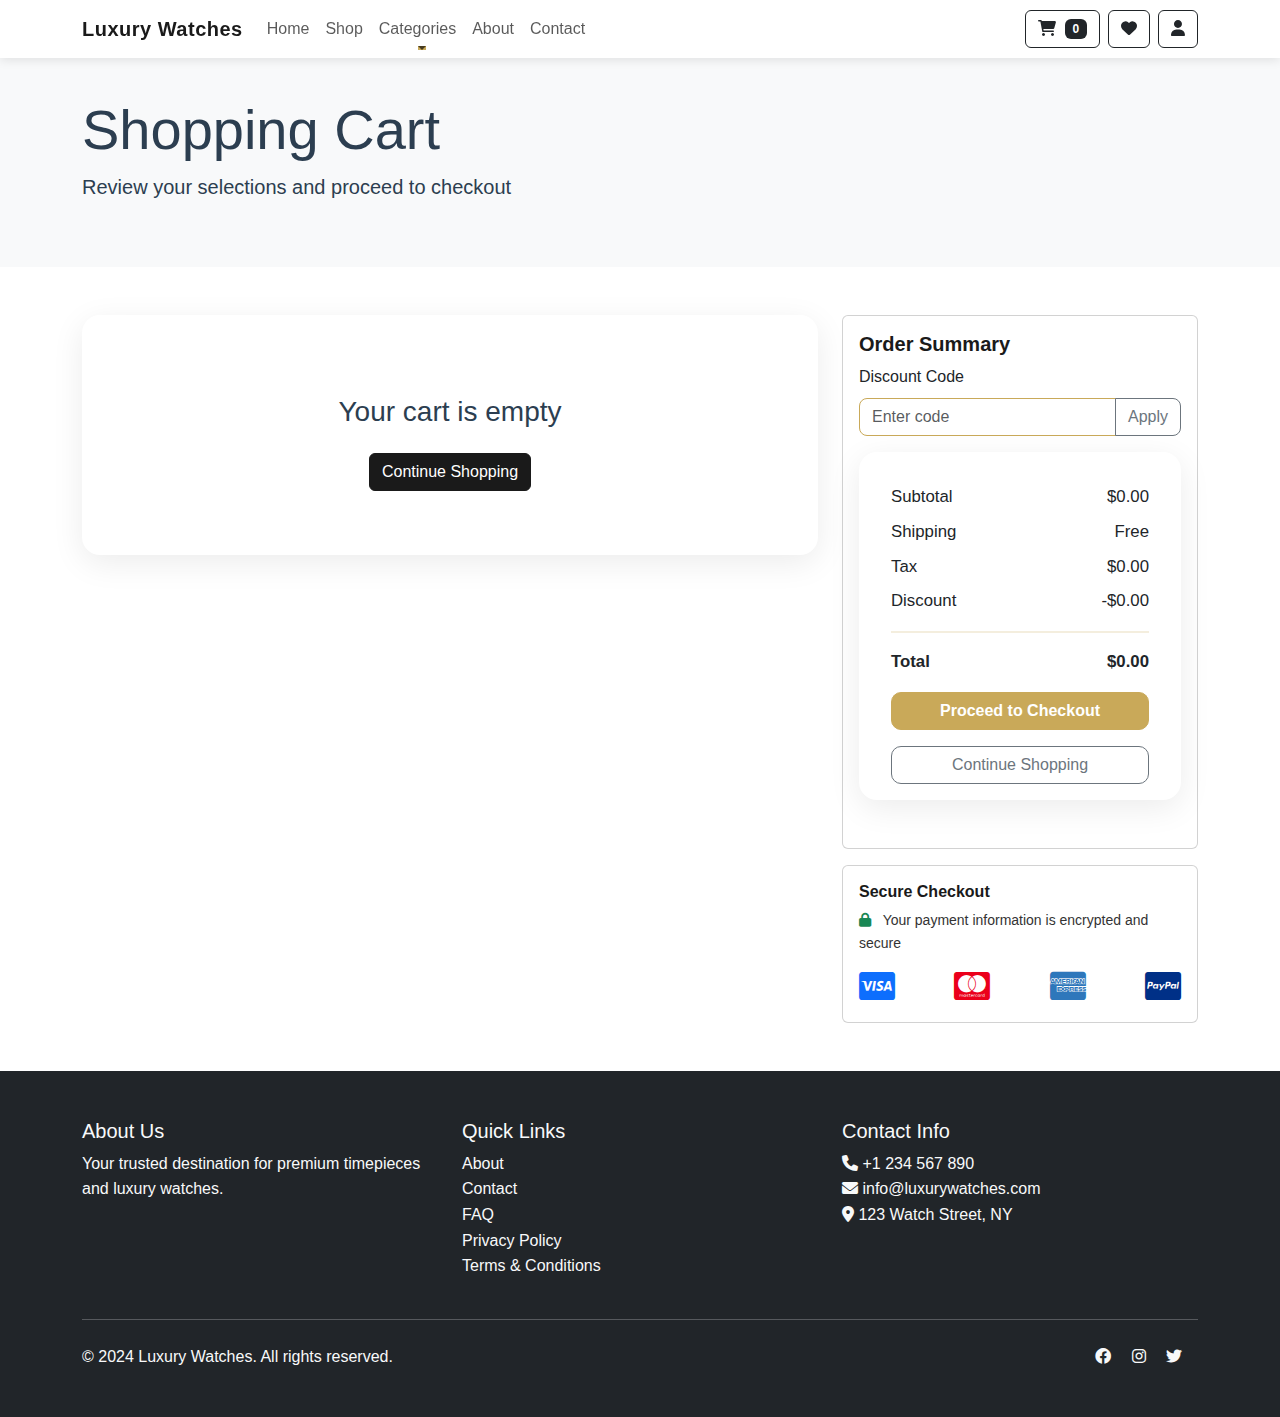
<file: cart.html>
<!DOCTYPE html>
<html lang="en">
<head>
    <meta charset="UTF-8">
    <meta name="viewport" content="width=device-width, initial-scale=1.0">
    <meta name="description" content="Your shopping cart - Review and manage your luxury watch selections">
    <title>Shopping Cart | Luxury Watches</title>
    
    <!-- Bootstrap 5 CSS -->
    <link href="https://cdn.jsdelivr.net/npm/bootstrap@5.3.0/dist/css/bootstrap.min.css" rel="stylesheet">
    <!-- Custom CSS -->
    <link href="css/style.css" rel="stylesheet">
    <!-- Font Awesome -->
    <link rel="stylesheet" href="https://cdnjs.cloudflare.com/ajax/libs/font-awesome/6.0.0/css/all.min.css">
</head>
<body>
    <!-- Navigation -->
    <nav class="navbar navbar-expand-lg navbar-light bg-light fixed-top">
        <div class="container">
            <a class="navbar-brand" href="index.html">
                <span class="brand-text">Luxury Watches</span>
            </a>
            <button class="navbar-toggler" type="button" data-bs-toggle="collapse" data-bs-target="#navbarNav">
                <span class="navbar-toggler-icon"></span>
            </button>
            <div class="collapse navbar-collapse" id="navbarNav">
                <ul class="navbar-nav me-auto">
                    <li class="nav-item">
                        <a class="nav-link" href="index.html">Home</a>
                    </li>
                    <li class="nav-item">
                        <a class="nav-link" href="shop.html">Shop</a>
                    </li>
                    <li class="nav-item dropdown">
                        <a class="nav-link dropdown-toggle" href="#" id="navbarDropdown" role="button" data-bs-toggle="dropdown">
                            Categories
                        </a>
                        <ul class="dropdown-menu">
                            <li><a class="dropdown-item" href="shop.html?category=luxury">Luxury</a></li>
                            <li><a class="dropdown-item" href="shop.html?category=sports">Sports</a></li>
                            <li><a class="dropdown-item" href="shop.html?category=classic">Classic</a></li>
                        </ul>
                    </li>
                    <li class="nav-item">
                        <a class="nav-link" href="about.html">About</a>
                    </li>
                    <li class="nav-item">
                        <a class="nav-link" href="contact.html">Contact</a>
                    </li>
                </ul>
                <div class="d-flex">
                    <a href="cart.html" class="btn btn-outline-dark me-2">
                        <i class="fas fa-shopping-cart"></i>
                        <span class="badge bg-dark text-white ms-1">0</span>
                    </a>
                    <a href="wishlist.html" class="btn btn-outline-dark me-2" title="Wishlist">
                        <i class="fas fa-heart"></i>
                    </a>
                    <button class="btn btn-outline-dark">
                        <i class="fas fa-user"></i>
                    </button>
                </div>
            </div>
        </div>
    </nav>

    <!-- Cart Header -->
    <header class="bg-light py-5 mt-5">
        <div class="container">
            <h1 class="display-4">Shopping Cart</h1>
            <p class="lead">Review your selections and proceed to checkout</p>
        </div>
    </header>

    <!-- Cart Content -->
    <section class="py-5">
        <div class="container">
            <div class="row">
                <!-- Cart Items -->
                <div class="col-lg-8">
                    <div class="cart-items">
                        <!-- Example cart item image update -->
                        <img src="https://images.unsplash.com/photo-1548169874-53e85f753f1e?auto=format&fit=crop&w=800&q=80" alt="Rolex Submariner" class="cart-img">
                    </div>
                </div>

                <!-- Order Summary -->
                <div class="col-lg-4">
                    <div class="card">
                        <div class="card-body">
                            <h5 class="card-title">Order Summary</h5>
                            
                            <!-- Discount Code -->
                            <div class="mb-3">
                                <label for="discountCode" class="form-label">Discount Code</label>
                                <div class="input-group">
                                    <input type="text" class="form-control" id="discountCode" placeholder="Enter code">
                                    <button class="btn btn-outline-secondary" type="button" onclick="applyDiscount()">Apply</button>
                                </div>
                            </div>

                            <!-- Order Summary Details -->
                            <div class="order-summary">
                                <div class="d-flex justify-content-between mb-2">
                                    <span>Subtotal</span>
                                    <span id="subtotal">$0.00</span>
                                </div>
                                <div class="d-flex justify-content-between mb-2">
                                    <span>Shipping</span>
                                    <span>Free</span>
                                </div>
                                <div class="d-flex justify-content-between mb-2">
                                    <span>Tax</span>
                                    <span id="tax">$0.00</span>
                                </div>
                                <div class="d-flex justify-content-between mb-2">
                                    <span>Discount</span>
                                    <span id="discount">-$0.00</span>
                                </div>
                                <hr>
                                <div class="d-flex justify-content-between mb-3">
                                    <strong>Total</strong>
                                    <strong id="total">$0.00</strong>
                                </div>

                                <!-- Checkout Button -->
                                <button class="btn btn-primary w-100 mb-3" onclick="proceedToCheckout()">
                                    Proceed to Checkout
                                </button>

                                <!-- Continue Shopping -->
                                <a href="shop.html" class="btn btn-outline-secondary w-100">
                                    Continue Shopping
                                </a>
                            </div>
                        </div>
                    </div>

                    <!-- Secure Checkout Info -->
                    <div class="card mt-3">
                        <div class="card-body">
                            <h6 class="card-title">Secure Checkout</h6>
                            <p class="card-text small">
                                <i class="fas fa-lock text-success me-2"></i>
                                Your payment information is encrypted and secure
                            </p>
                            <div class="d-flex justify-content-between align-items-center gap-3">
                                <span title="Visa"><i class="fab fa-cc-visa fa-2x text-primary" style="color:#1a1f71;"></i></span>
                                <span title="Mastercard"><i class="fab fa-cc-mastercard fa-2x" style="color:#eb001b;"></i></span>
                                <span title="American Express"><i class="fab fa-cc-amex fa-2x" style="color:#2e77bb;"></i></span>
                                <span title="PayPal"><i class="fab fa-cc-paypal fa-2x" style="color:#003087;"></i></span>
                            </div>
                        </div>
                    </div>
                </div>
            </div>
        </div>
    </section>

    <!-- Footer -->
    <footer class="bg-dark text-light py-5">
        <div class="container">
            <div class="row">
                <div class="col-md-4">
                    <h5>About Us</h5>
                    <p>Your trusted destination for premium timepieces and luxury watches.</p>
                </div>
                <div class="col-md-4">
                    <h5>Quick Links</h5>
                    <ul class="list-unstyled">
                        <li><a href="about.html" class="text-light">About</a></li>
                        <li><a href="contact.html" class="text-light">Contact</a></li>
                        <li><a href="faq.html" class="text-light">FAQ</a></li>
                        <li><a href="privacy-policy.html" class="text-light">Privacy Policy</a></li>
                        <li><a href="terms.html" class="text-light">Terms & Conditions</a></li>
                    </ul>
                </div>
                <div class="col-md-4">
                    <h5>Contact Info</h5>
                    <ul class="list-unstyled">
                        <li><i class="fas fa-phone"></i> +1 234 567 890</li>
                        <li><i class="fas fa-envelope"></i> info@luxurywatches.com</li>
                        <li><i class="fas fa-map-marker-alt"></i> 123 Watch Street, NY</li>
                    </ul>
                </div>
            </div>
            <hr class="my-4">
            <div class="row">
                <div class="col-md-6">
                    <p class="mb-0">&copy; 2024 Luxury Watches. All rights reserved.</p>
                </div>
                <div class="col-md-6 text-md-end">
                    <a href="#" class="text-light me-3"><i class="fab fa-facebook"></i></a>
                    <a href="#" class="text-light me-3"><i class="fab fa-instagram"></i></a>
                    <a href="#" class="text-light me-3"><i class="fab fa-twitter"></i></a>
                </div>
            </div>
        </div>
    </footer>

    <!-- Bootstrap 5 JS Bundle -->
    <script src="https://cdn.jsdelivr.net/npm/bootstrap@5.3.0/dist/js/bootstrap.bundle.min.js"></script>
    <!-- Custom JS -->
    <script src="js/main.js"></script>
    <script>
        // Discount code handling
        function applyDiscount() {
            const code = document.getElementById('discountCode').value;
            // Add your discount code logic here
            showToast('Discount code applied successfully!');
            updateOrderSummary();
        }

        // Checkout process
        function proceedToCheckout() {
            if (cart.length === 0) {
                showToast('Your cart is empty!');
                return;
            }
            // Add your checkout logic here
            showToast('Proceeding to checkout...');
        }

        // Update order summary
        function updateOrderSummary() {
            const subtotal = cart.reduce((sum, item) => sum + (item.price * item.quantity), 0);
            const tax = subtotal * 0.1; // 10% tax
            const discount = 0; // Add your discount calculation here
            const total = subtotal + tax - discount;

            document.getElementById('subtotal').textContent = `$${subtotal.toFixed(2)}`;
            document.getElementById('tax').textContent = `$${tax.toFixed(2)}`;
            document.getElementById('discount').textContent = `-$${discount.toFixed(2)}`;
            document.getElementById('total').textContent = `$${total.toFixed(2)}`;
        }

        // Initialize cart page
        document.addEventListener('DOMContentLoaded', () => {
            renderCart();
            updateOrderSummary();
        });
    </script>
</body>
</html>
</file>
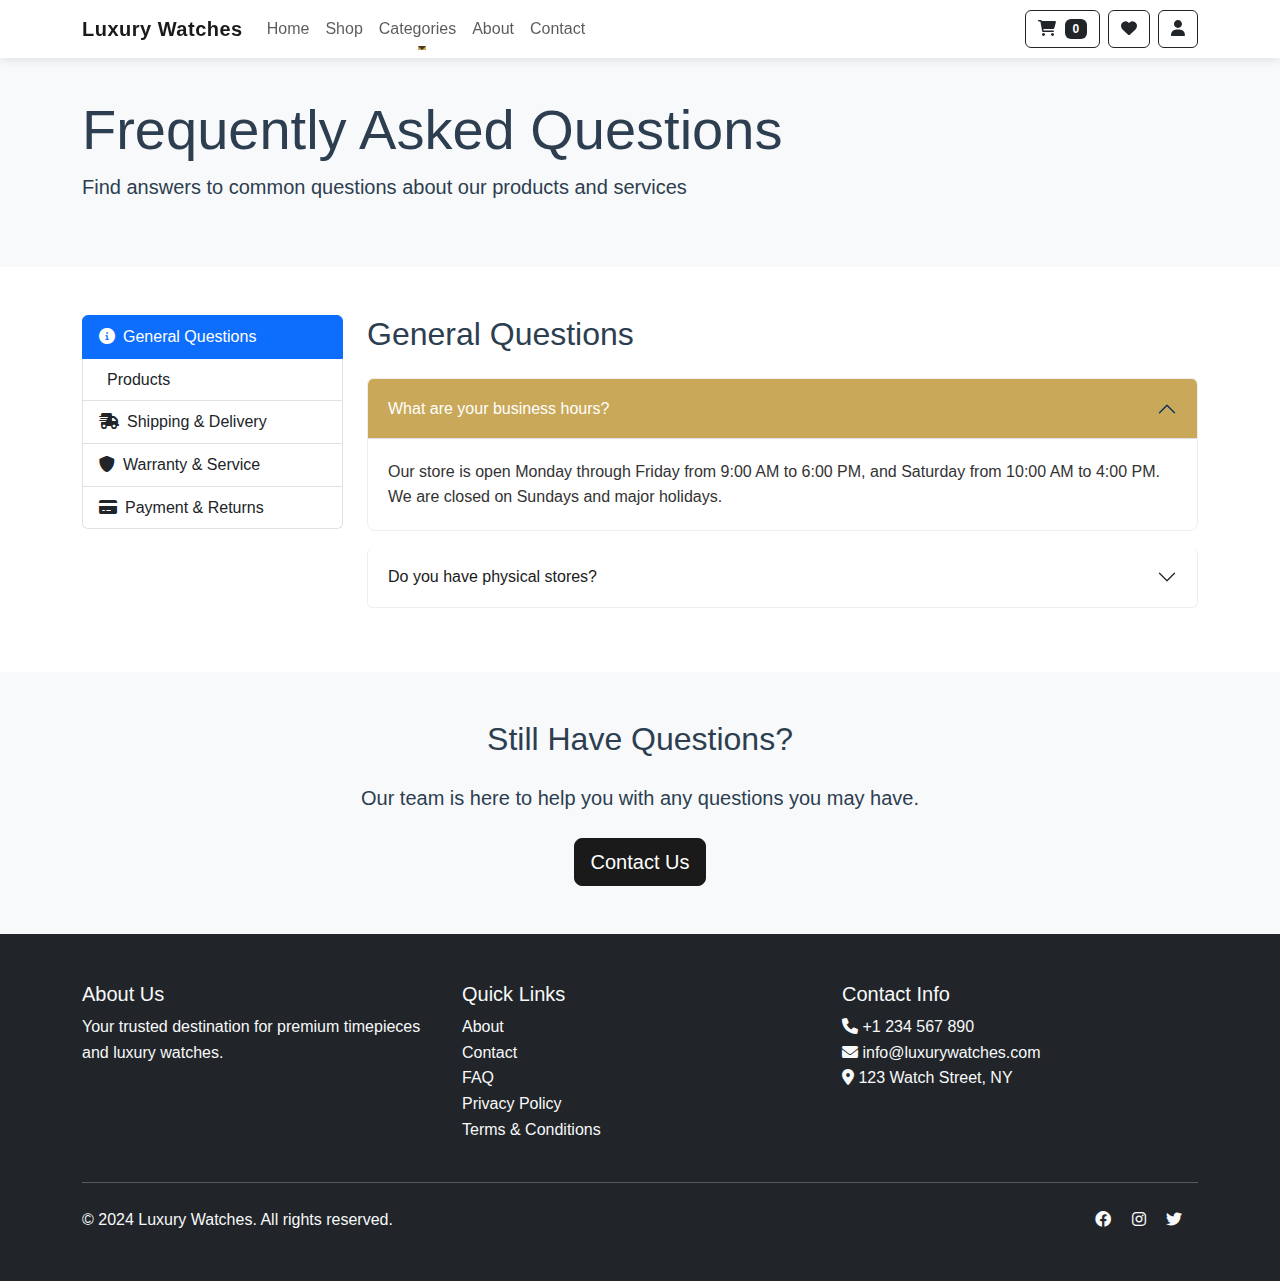
<file: faq.html>
<!DOCTYPE html>
<html lang="en">
<head>
    <meta charset="UTF-8">
    <meta name="viewport" content="width=device-width, initial-scale=1.0">
    <meta name="description" content="Frequently Asked Questions about Luxury Watches - Find answers to common questions about our products and services">
    <title>FAQ | Luxury Watches</title>
    
    <!-- Bootstrap 5 CSS -->
    <link href="https://cdn.jsdelivr.net/npm/bootstrap@5.3.0/dist/css/bootstrap.min.css" rel="stylesheet">
    <!-- Custom CSS -->
    <link href="css/style.css" rel="stylesheet">
    <!-- Font Awesome -->
    <link rel="stylesheet" href="https://cdnjs.cloudflare.com/ajax/libs/font-awesome/6.0.0/css/all.min.css">
</head>
<body>
    <!-- Navigation -->
    <nav class="navbar navbar-expand-lg navbar-light bg-light fixed-top">
        <div class="container">
            <a class="navbar-brand" href="index.html">
                <span class="brand-text">Luxury Watches</span>
            </a>
            <button class="navbar-toggler" type="button" data-bs-toggle="collapse" data-bs-target="#navbarNav">
                <span class="navbar-toggler-icon"></span>
            </button>
            <div class="collapse navbar-collapse" id="navbarNav">
                <ul class="navbar-nav me-auto">
                    <li class="nav-item">
                        <a class="nav-link" href="index.html">Home</a>
                    </li>
                    <li class="nav-item">
                        <a class="nav-link" href="shop.html">Shop</a>
                    </li>
                    <li class="nav-item dropdown">
                        <a class="nav-link dropdown-toggle" href="#" id="navbarDropdown" role="button" data-bs-toggle="dropdown">
                            Categories
                        </a>
                        <ul class="dropdown-menu">
                            <li><a class="dropdown-item" href="shop.html?category=luxury">Luxury</a></li>
                            <li><a class="dropdown-item" href="shop.html?category=sports">Sports</a></li>
                            <li><a class="dropdown-item" href="shop.html?category=classic">Classic</a></li>
                        </ul>
                    </li>
                    <li class="nav-item">
                        <a class="nav-link" href="about.html">About</a>
                    </li>
                    <li class="nav-item">
                        <a class="nav-link" href="contact.html">Contact</a>
                    </li>
                </ul>
                <div class="d-flex">
                    <a href="cart.html" class="btn btn-outline-dark me-2">
                        <i class="fas fa-shopping-cart"></i>
                        <span class="badge bg-dark text-white ms-1">0</span>
                    </a>
                    <a href="wishlist.html" class="btn btn-outline-dark me-2" title="Wishlist">
                        <i class="fas fa-heart"></i>
                    </a>
                    <button class="btn btn-outline-dark">
                        <i class="fas fa-user"></i>
                    </button>
                </div>
            </div>
        </div>
    </nav>

    <!-- FAQ Header -->
    <header class="bg-light py-5 mt-5">
        <div class="container">
            <h1 class="display-4">Frequently Asked Questions</h1>
            <p class="lead">Find answers to common questions about our products and services</p>
        </div>
    </header>

    <!-- FAQ Categories -->
    <section class="py-5">
        <div class="container">
            <div class="row">
                <div class="col-lg-3 mb-4">
                    <div class="list-group">
                        <a href="#general" class="list-group-item list-group-item-action active" data-bs-toggle="list">
                            <i class="fas fa-info-circle me-2"></i>General Questions
                        </a>
                        <a href="#products" class="list-group-item list-group-item-action" data-bs-toggle="list">
                            <i class="fas fa-watch me-2"></i>Products
                        </a>
                        <a href="#shipping" class="list-group-item list-group-item-action" data-bs-toggle="list">
                            <i class="fas fa-shipping-fast me-2"></i>Shipping & Delivery
                        </a>
                        <a href="#warranty" class="list-group-item list-group-item-action" data-bs-toggle="list">
                            <i class="fas fa-shield-alt me-2"></i>Warranty & Service
                        </a>
                        <a href="#payment" class="list-group-item list-group-item-action" data-bs-toggle="list">
                            <i class="fas fa-credit-card me-2"></i>Payment & Returns
                        </a>
                    </div>
                </div>
                <div class="col-lg-9">
                    <div class="tab-content">
                        <!-- General Questions -->
                        <div class="tab-pane fade show active" id="general">
                            <h2 class="mb-4">General Questions</h2>
                            <div class="accordion" id="generalAccordion">
                                <div class="accordion-item">
                                    <h2 class="accordion-header">
                                        <button class="accordion-button" type="button" data-bs-toggle="collapse" data-bs-target="#general1">
                                            What are your business hours?
                                        </button>
                                    </h2>
                                    <div id="general1" class="accordion-collapse collapse show" data-bs-parent="#generalAccordion">
                                        <div class="accordion-body">
                                            Our store is open Monday through Friday from 9:00 AM to 6:00 PM, and Saturday from 10:00 AM to 4:00 PM. We are closed on Sundays and major holidays.
                                        </div>
                                    </div>
                                </div>
                                <div class="accordion-item">
                                    <h2 class="accordion-header">
                                        <button class="accordion-button collapsed" type="button" data-bs-toggle="collapse" data-bs-target="#general2">
                                            Do you have physical stores?
                                        </button>
                                    </h2>
                                    <div id="general2" class="accordion-collapse collapse" data-bs-parent="#generalAccordion">
                                        <div class="accordion-body">
                                            Yes, we have multiple locations across the United States. You can find our nearest store using our store locator on the website.
                                        </div>
                                    </div>
                                </div>
                            </div>
                        </div>

                        <!-- Products -->
                        <div class="tab-pane fade" id="products">
                            <h2 class="mb-4">Products</h2>
                            <div class="accordion" id="productsAccordion">
                                <div class="accordion-item">
                                    <h2 class="accordion-header">
                                        <button class="accordion-button" type="button" data-bs-toggle="collapse" data-bs-target="#products1">
                                            Are all your watches authentic?
                                        </button>
                                    </h2>
                                    <div id="products1" class="accordion-collapse collapse show" data-bs-parent="#productsAccordion">
                                        <div class="accordion-body">
                                            Yes, all our watches are 100% authentic. We are authorized dealers for all the brands we carry and provide certificates of authenticity with every purchase.
                                        </div>
                                    </div>
                                </div>
                                <div class="accordion-item">
                                    <h2 class="accordion-header">
                                        <button class="accordion-button collapsed" type="button" data-bs-toggle="collapse" data-bs-target="#products2">
                                            Do you offer customization options?
                                        </button>
                                    </h2>
                                    <div id="products2" class="accordion-collapse collapse" data-bs-parent="#productsAccordion">
                                        <div class="accordion-body">
                                            Yes, we offer various customization options including strap changes, engravings, and special orders. Please contact our sales team for more information.
                                        </div>
                                    </div>
                                </div>
                            </div>
                        </div>

                        <!-- Shipping & Delivery -->
                        <div class="tab-pane fade" id="shipping">
                            <h2 class="mb-4">Shipping & Delivery</h2>
                            <div class="accordion" id="shippingAccordion">
                                <div class="accordion-item">
                                    <h2 class="accordion-header">
                                        <button class="accordion-button" type="button" data-bs-toggle="collapse" data-bs-target="#shipping1">
                                            What are your shipping options?
                                        </button>
                                    </h2>
                                    <div id="shipping1" class="accordion-collapse collapse show" data-bs-parent="#shippingAccordion">
                                        <div class="accordion-body">
                                            We offer standard shipping (3-5 business days), express shipping (1-2 business days), and overnight shipping. All orders are insured and require signature upon delivery.
                                        </div>
                                    </div>
                                </div>
                                <div class="accordion-item">
                                    <h2 class="accordion-header">
                                        <button class="accordion-button collapsed" type="button" data-bs-toggle="collapse" data-bs-target="#shipping2">
                                            Do you ship internationally?
                                        </button>
                                    </h2>
                                    <div id="shipping2" class="accordion-collapse collapse" data-bs-parent="#shippingAccordion">
                                        <div class="accordion-body">
                                            Yes, we ship to most countries worldwide. International shipping rates and delivery times vary by location. Please contact us for specific details.
                                        </div>
                                    </div>
                                </div>
                            </div>
                        </div>

                        <!-- Warranty & Service -->
                        <div class="tab-pane fade" id="warranty">
                            <h2 class="mb-4">Warranty & Service</h2>
                            <div class="accordion" id="warrantyAccordion">
                                <div class="accordion-item">
                                    <h2 class="accordion-header">
                                        <button class="accordion-button" type="button" data-bs-toggle="collapse" data-bs-target="#warranty1">
                                            What warranty do you offer?
                                        </button>
                                    </h2>
                                    <div id="warranty1" class="accordion-collapse collapse show" data-bs-parent="#warrantyAccordion">
                                        <div class="accordion-body">
                                            All our watches come with a minimum 2-year international warranty. Some brands offer extended warranties. Please check the specific product page for details.
                                        </div>
                                    </div>
                                </div>
                                <div class="accordion-item">
                                    <h2 class="accordion-header">
                                        <button class="accordion-button collapsed" type="button" data-bs-toggle="collapse" data-bs-target="#warranty2">
                                            Do you offer watch repair services?
                                        </button>
                                    </h2>
                                    <div id="warranty2" class="accordion-collapse collapse" data-bs-parent="#warrantyAccordion">
                                        <div class="accordion-body">
                                            Yes, we have certified watchmakers who can service all major luxury watch brands. We offer maintenance, repairs, and restoration services.
                                        </div>
                                    </div>
                                </div>
                            </div>
                        </div>

                        <!-- Payment & Returns -->
                        <div class="tab-pane fade" id="payment">
                            <h2 class="mb-4">Payment & Returns</h2>
                            <div class="accordion" id="paymentAccordion">
                                <div class="accordion-item">
                                    <h2 class="accordion-header">
                                        <button class="accordion-button" type="button" data-bs-toggle="collapse" data-bs-target="#payment1">
                                            What payment methods do you accept?
                                        </button>
                                    </h2>
                                    <div id="payment1" class="accordion-collapse collapse show" data-bs-parent="#paymentAccordion">
                                        <div class="accordion-body">
                                            We accept all major credit cards (Visa, MasterCard, American Express), PayPal, bank transfers, and cash for in-store purchases.
                                        </div>
                                    </div>
                                </div>
                                <div class="accordion-item">
                                    <h2 class="accordion-header">
                                        <button class="accordion-button collapsed" type="button" data-bs-toggle="collapse" data-bs-target="#payment2">
                                            What is your return policy?
                                        </button>
                                    </h2>
                                    <div id="payment2" class="accordion-collapse collapse" data-bs-parent="#paymentAccordion">
                                        <div class="accordion-body">
                                            We offer a 14-day return policy for unworn watches in their original condition with all packaging and documentation. Custom orders and engraved items are not eligible for returns.
                                        </div>
                                    </div>
                                </div>
                            </div>
                        </div>
                    </div>
                </div>
            </div>
        </div>
    </section>

    <!-- Still Have Questions -->
    <section class="py-5 bg-light">
        <div class="container text-center">
            <h2 class="mb-4">Still Have Questions?</h2>
            <p class="lead mb-4">Our team is here to help you with any questions you may have.</p>
            <a href="contact.html" class="btn btn-primary btn-lg">Contact Us</a>
        </div>
    </section>

    <!-- Footer -->
    <footer class="bg-dark text-light py-5">
        <div class="container">
            <div class="row">
                <div class="col-md-4">
                    <h5>About Us</h5>
                    <p>Your trusted destination for premium timepieces and luxury watches.</p>
                </div>
                <div class="col-md-4">
                    <h5>Quick Links</h5>
                    <ul class="list-unstyled">
                        <li><a href="about.html" class="text-light">About</a></li>
                        <li><a href="contact.html" class="text-light">Contact</a></li>
                        <li><a href="faq.html" class="text-light">FAQ</a></li>
                        <li><a href="privacy-policy.html" class="text-light">Privacy Policy</a></li>
                        <li><a href="terms.html" class="text-light">Terms & Conditions</a></li>
                    </ul>
                </div>
                <div class="col-md-4">
                    <h5>Contact Info</h5>
                    <ul class="list-unstyled">
                        <li><i class="fas fa-phone"></i> +1 234 567 890</li>
                        <li><i class="fas fa-envelope"></i> info@luxurywatches.com</li>
                        <li><i class="fas fa-map-marker-alt"></i> 123 Watch Street, NY</li>
                    </ul>
                </div>
            </div>
            <hr class="my-4">
            <div class="row">
                <div class="col-md-6">
                    <p class="mb-0">&copy; 2024 Luxury Watches. All rights reserved.</p>
                </div>
                <div class="col-md-6 text-md-end">
                    <a href="#" class="text-light me-3"><i class="fab fa-facebook"></i></a>
                    <a href="#" class="text-light me-3"><i class="fab fa-instagram"></i></a>
                    <a href="#" class="text-light me-3"><i class="fab fa-twitter"></i></a>
                </div>
            </div>
        </div>
    </footer>

    <!-- Bootstrap 5 JS Bundle -->
    <script src="https://cdn.jsdelivr.net/npm/bootstrap@5.3.0/dist/js/bootstrap.bundle.min.js"></script>
    <!-- Custom JS -->
    <script src="js/main.js"></script>
</body>
</html>
</file>
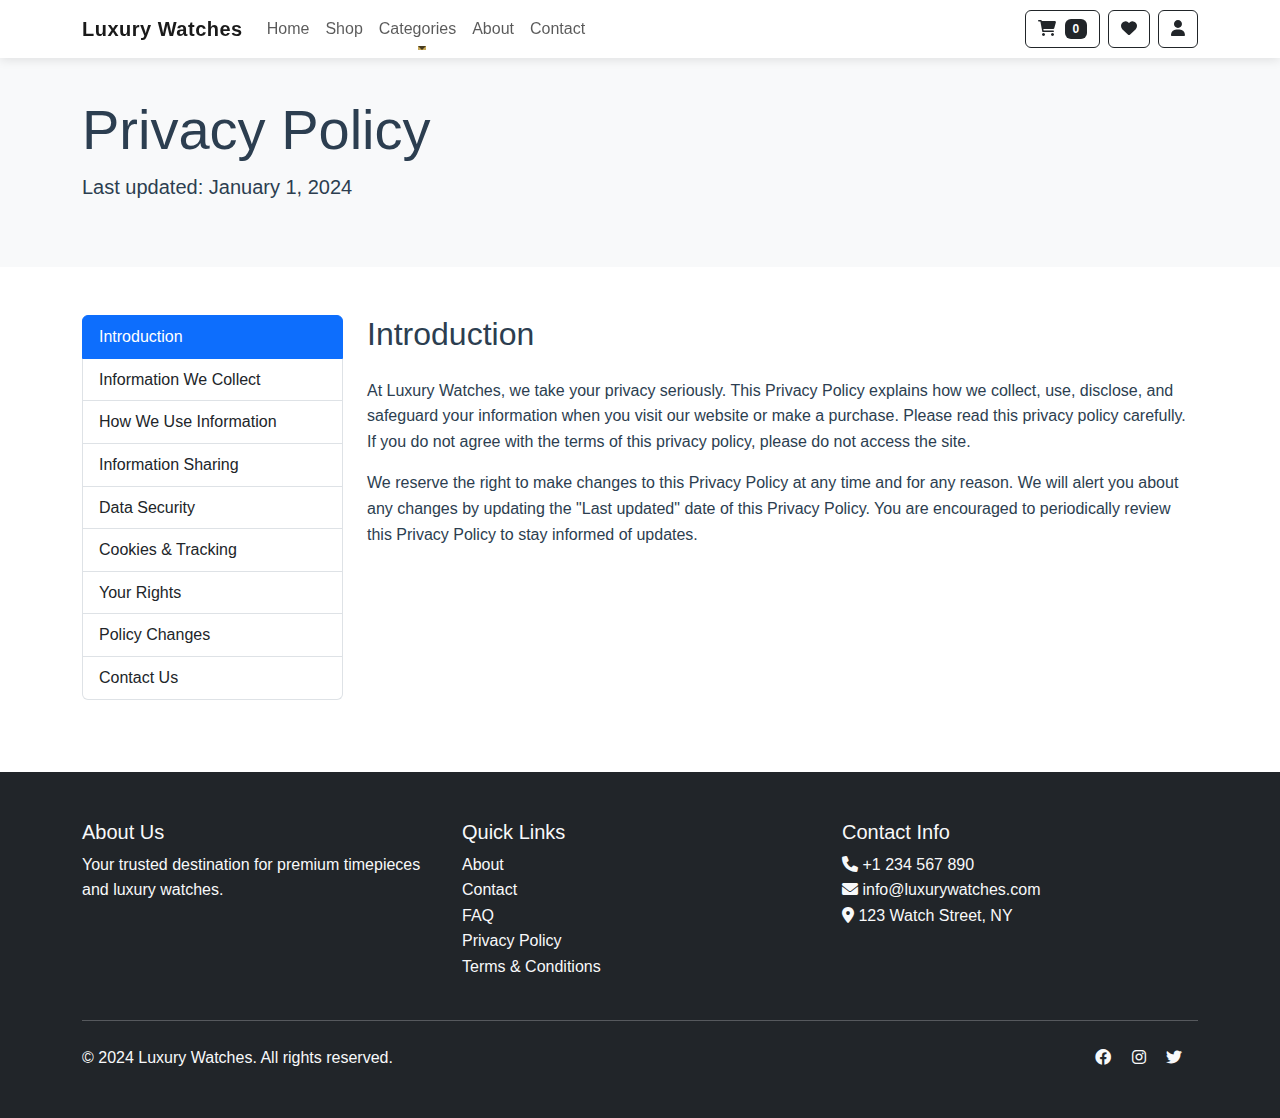
<file: privacy-policy.html>
<!DOCTYPE html>
<html lang="en">
<head>
    <meta charset="UTF-8">
    <meta name="viewport" content="width=device-width, initial-scale=1.0">
    <meta name="description" content="Privacy Policy for Luxury Watches - Learn how we collect, use, and protect your personal information">
    <title>Privacy Policy | Luxury Watches</title>
    
    <!-- Bootstrap 5 CSS -->
    <link href="https://cdn.jsdelivr.net/npm/bootstrap@5.3.0/dist/css/bootstrap.min.css" rel="stylesheet">
    <!-- Custom CSS -->
    <link href="css/style.css" rel="stylesheet">
    <!-- Font Awesome -->
    <link rel="stylesheet" href="https://cdnjs.cloudflare.com/ajax/libs/font-awesome/6.0.0/css/all.min.css">
</head>
<body>
    <!-- Navigation -->
    <nav class="navbar navbar-expand-lg navbar-light bg-light fixed-top">
        <div class="container">
            <a class="navbar-brand" href="index.html">
                <span class="brand-text">Luxury Watches</span>
            </a>
            <button class="navbar-toggler" type="button" data-bs-toggle="collapse" data-bs-target="#navbarNav">
                <span class="navbar-toggler-icon"></span>
            </button>
            <div class="collapse navbar-collapse" id="navbarNav">
                <ul class="navbar-nav me-auto">
                    <li class="nav-item">
                        <a class="nav-link" href="index.html">Home</a>
                    </li>
                    <li class="nav-item">
                        <a class="nav-link" href="shop.html">Shop</a>
                    </li>
                    <li class="nav-item dropdown">
                        <a class="nav-link dropdown-toggle" href="#" id="navbarDropdown" role="button" data-bs-toggle="dropdown">
                            Categories
                        </a>
                        <ul class="dropdown-menu">
                            <li><a class="dropdown-item" href="shop.html?category=luxury">Luxury</a></li>
                            <li><a class="dropdown-item" href="shop.html?category=sports">Sports</a></li>
                            <li><a class="dropdown-item" href="shop.html?category=classic">Classic</a></li>
                        </ul>
                    </li>
                    <li class="nav-item">
                        <a class="nav-link" href="about.html">About</a>
                    </li>
                    <li class="nav-item">
                        <a class="nav-link" href="contact.html">Contact</a>
                    </li>
                </ul>
                <div class="d-flex">
                    <a href="cart.html" class="btn btn-outline-dark me-2">
                        <i class="fas fa-shopping-cart"></i>
                        <span class="badge bg-dark text-white ms-1">0</span>
                    </a>
                    <a href="wishlist.html" class="btn btn-outline-dark me-2" title="Wishlist">
                        <i class="fas fa-heart"></i>
                    </a>
                    <button class="btn btn-outline-dark">
                        <i class="fas fa-user"></i>
                    </button>
                </div>
            </div>
        </div>
    </nav>

    <!-- Privacy Policy Header -->
    <header class="bg-light py-5 mt-5">
        <div class="container">
            <h1 class="display-4">Privacy Policy</h1>
            <p class="lead">Last updated: January 1, 2024</p>
        </div>
    </header>

    <!-- Privacy Policy Content -->
    <section class="py-5">
        <div class="container">
            <div class="row">
                <div class="col-lg-3 mb-4">
                    <div class="list-group">
                        <a href="#introduction" class="list-group-item list-group-item-action active" data-bs-toggle="list">
                            Introduction
                        </a>
                        <a href="#information" class="list-group-item list-group-item-action" data-bs-toggle="list">
                            Information We Collect
                        </a>
                        <a href="#usage" class="list-group-item list-group-item-action" data-bs-toggle="list">
                            How We Use Information
                        </a>
                        <a href="#sharing" class="list-group-item list-group-item-action" data-bs-toggle="list">
                            Information Sharing
                        </a>
                        <a href="#security" class="list-group-item list-group-item-action" data-bs-toggle="list">
                            Data Security
                        </a>
                        <a href="#cookies" class="list-group-item list-group-item-action" data-bs-toggle="list">
                            Cookies & Tracking
                        </a>
                        <a href="#rights" class="list-group-item list-group-item-action" data-bs-toggle="list">
                            Your Rights
                        </a>
                        <a href="#changes" class="list-group-item list-group-item-action" data-bs-toggle="list">
                            Policy Changes
                        </a>
                        <a href="#contact" class="list-group-item list-group-item-action" data-bs-toggle="list">
                            Contact Us
                        </a>
                    </div>
                </div>
                <div class="col-lg-9">
                    <div class="tab-content">
                        <!-- Introduction -->
                        <div class="tab-pane fade show active" id="introduction">
                            <h2 class="mb-4">Introduction</h2>
                            <p>At Luxury Watches, we take your privacy seriously. This Privacy Policy explains how we collect, use, disclose, and safeguard your information when you visit our website or make a purchase. Please read this privacy policy carefully. If you do not agree with the terms of this privacy policy, please do not access the site.</p>
                            <p>We reserve the right to make changes to this Privacy Policy at any time and for any reason. We will alert you about any changes by updating the "Last updated" date of this Privacy Policy. You are encouraged to periodically review this Privacy Policy to stay informed of updates.</p>
                        </div>

                        <!-- Information We Collect -->
                        <div class="tab-pane fade" id="information">
                            <h2 class="mb-4">Information We Collect</h2>
                            <h5>Personal Information</h5>
                            <p>We may collect personal information that you voluntarily provide to us when you:</p>
                            <ul>
                                <li>Register on our website</li>
                                <li>Make a purchase</li>
                                <li>Sign up for our newsletter</li>
                                <li>Contact us for support</li>
                                <li>Participate in surveys or promotions</li>
                            </ul>
                            <p>This information may include:</p>
                            <ul>
                                <li>Name and contact information</li>
                                <li>Billing and shipping addresses</li>
                                <li>Payment information</li>
                                <li>Email preferences</li>
                                <li>Purchase history</li>
                            </ul>
                        </div>

                        <!-- How We Use Information -->
                        <div class="tab-pane fade" id="usage">
                            <h2 class="mb-4">How We Use Information</h2>
                            <p>We use the information we collect to:</p>
                            <ul>
                                <li>Process and fulfill your orders</li>
                                <li>Communicate with you about your orders</li>
                                <li>Send you marketing communications (with your consent)</li>
                                <li>Improve our website and services</li>
                                <li>Prevent fraud and enhance security</li>
                                <li>Comply with legal obligations</li>
                            </ul>
                        </div>

                        <!-- Information Sharing -->
                        <div class="tab-pane fade" id="sharing">
                            <h2 class="mb-4">Information Sharing</h2>
                            <p>We may share your information with:</p>
                            <ul>
                                <li>Service providers who assist in our operations</li>
                                <li>Payment processors for secure transactions</li>
                                <li>Shipping partners for order delivery</li>
                                <li>Legal authorities when required by law</li>
                            </ul>
                            <p>We do not sell your personal information to third parties.</p>
                        </div>

                        <!-- Data Security -->
                        <div class="tab-pane fade" id="security">
                            <h2 class="mb-4">Data Security</h2>
                            <p>We implement appropriate technical and organizational measures to protect your personal information, including:</p>
                            <ul>
                                <li>SSL encryption for data transmission</li>
                                <li>Secure payment processing</li>
                                <li>Regular security assessments</li>
                                <li>Access controls and authentication</li>
                                <li>Data backup and recovery procedures</li>
                            </ul>
                        </div>

                        <!-- Cookies & Tracking -->
                        <div class="tab-pane fade" id="cookies">
                            <h2 class="mb-4">Cookies & Tracking</h2>
                            <p>We use cookies and similar tracking technologies to:</p>
                            <ul>
                                <li>Remember your preferences</li>
                                <li>Analyze website traffic</li>
                                <li>Improve user experience</li>
                                <li>Personalize content and ads</li>
                            </ul>
                            <p>You can control cookie settings through your browser preferences.</p>
                        </div>

                        <!-- Your Rights -->
                        <div class="tab-pane fade" id="rights">
                            <h2 class="mb-4">Your Rights</h2>
                            <p>You have the right to:</p>
                            <ul>
                                <li>Access your personal information</li>
                                <li>Correct inaccurate data</li>
                                <li>Request deletion of your data</li>
                                <li>Object to data processing</li>
                                <li>Withdraw consent</li>
                                <li>Data portability</li>
                            </ul>
                        </div>

                        <!-- Policy Changes -->
                        <div class="tab-pane fade" id="changes">
                            <h2 class="mb-4">Policy Changes</h2>
                            <p>We may update this Privacy Policy from time to time. We will notify you of any changes by:</p>
                            <ul>
                                <li>Posting the new Privacy Policy on this page</li>
                                <li>Updating the "Last updated" date</li>
                                <li>Sending you an email notification</li>
                            </ul>
                        </div>

                        <!-- Contact Us -->
                        <div class="tab-pane fade" id="contact">
                            <h2 class="mb-4">Contact Us</h2>
                            <p>If you have questions about this Privacy Policy, please contact us:</p>
                            <ul>
                                <li>Email: privacy@luxurywatches.com</li>
                                <li>Phone: +1 234 567 890</li>
                                <li>Address: 123 Watch Street, New York, NY 10001</li>
                            </ul>
                        </div>
                    </div>
                </div>
            </div>
        </div>
    </section>

    <!-- Footer -->
    <footer class="bg-dark text-light py-5">
        <div class="container">
            <div class="row">
                <div class="col-md-4">
                    <h5>About Us</h5>
                    <p>Your trusted destination for premium timepieces and luxury watches.</p>
                </div>
                <div class="col-md-4">
                    <h5>Quick Links</h5>
                    <ul class="list-unstyled">
                        <li><a href="about.html" class="text-light">About</a></li>
                        <li><a href="contact.html" class="text-light">Contact</a></li>
                        <li><a href="faq.html" class="text-light">FAQ</a></li>
                        <li><a href="privacy-policy.html" class="text-light">Privacy Policy</a></li>
                        <li><a href="terms.html" class="text-light">Terms & Conditions</a></li>
                    </ul>
                </div>
                <div class="col-md-4">
                    <h5>Contact Info</h5>
                    <ul class="list-unstyled">
                        <li><i class="fas fa-phone"></i> +1 234 567 890</li>
                        <li><i class="fas fa-envelope"></i> info@luxurywatches.com</li>
                        <li><i class="fas fa-map-marker-alt"></i> 123 Watch Street, NY</li>
                    </ul>
                </div>
            </div>
            <hr class="my-4">
            <div class="row">
                <div class="col-md-6">
                    <p class="mb-0">&copy; 2024 Luxury Watches. All rights reserved.</p>
                </div>
                <div class="col-md-6 text-md-end">
                    <a href="#" class="text-light me-3"><i class="fab fa-facebook"></i></a>
                    <a href="#" class="text-light me-3"><i class="fab fa-instagram"></i></a>
                    <a href="#" class="text-light me-3"><i class="fab fa-twitter"></i></a>
                </div>
            </div>
        </div>
    </footer>

    <!-- Bootstrap 5 JS Bundle -->
    <script src="https://cdn.jsdelivr.net/npm/bootstrap@5.3.0/dist/js/bootstrap.bundle.min.js"></script>
    <!-- Custom JS -->
    <script src="js/main.js"></script>
</body>
</html>
</file>
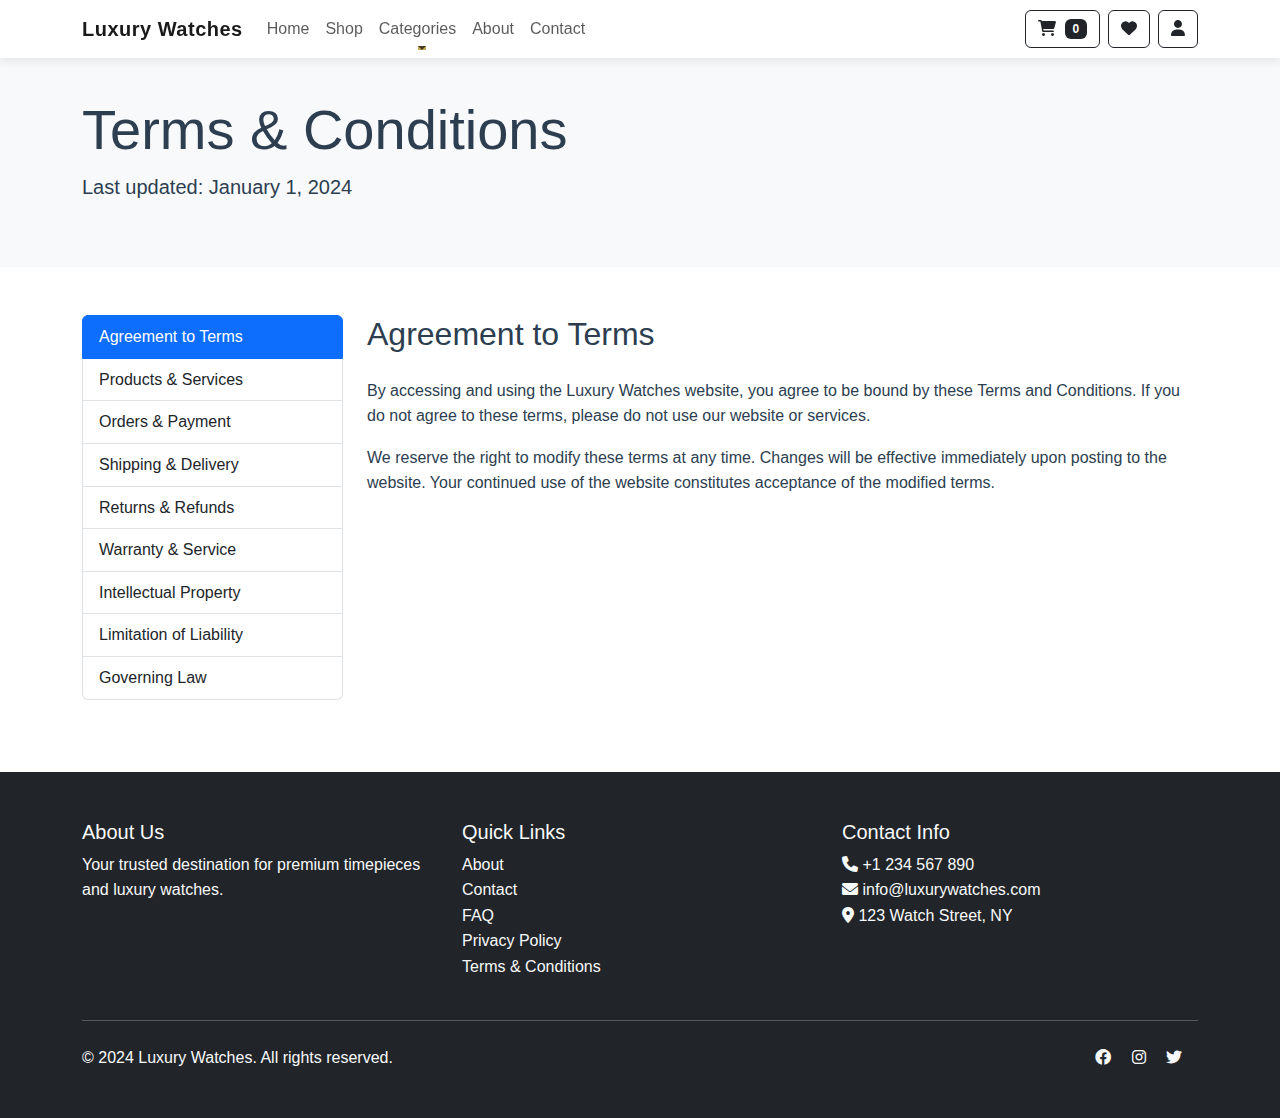
<file: terms.html>
<!DOCTYPE html>
<html lang="en">
<head>
    <meta charset="UTF-8">
    <meta name="viewport" content="width=device-width, initial-scale=1.0">
    <meta name="description" content="Terms and Conditions for Luxury Watches - Read our terms of service and legal information">
    <title>Terms & Conditions | Luxury Watches</title>
    
    <!-- Bootstrap 5 CSS -->
    <link href="https://cdn.jsdelivr.net/npm/bootstrap@5.3.0/dist/css/bootstrap.min.css" rel="stylesheet">
    <!-- Custom CSS -->
    <link href="css/style.css" rel="stylesheet">
    <!-- Font Awesome -->
    <link rel="stylesheet" href="https://cdnjs.cloudflare.com/ajax/libs/font-awesome/6.0.0/css/all.min.css">
</head>
<body>
    <!-- Navigation -->
    <nav class="navbar navbar-expand-lg navbar-light bg-light fixed-top">
        <div class="container">
            <a class="navbar-brand" href="index.html">
                <span class="brand-text">Luxury Watches</span>
            </a>
            <button class="navbar-toggler" type="button" data-bs-toggle="collapse" data-bs-target="#navbarNav">
                <span class="navbar-toggler-icon"></span>
            </button>
            <div class="collapse navbar-collapse" id="navbarNav">
                <ul class="navbar-nav me-auto">
                    <li class="nav-item">
                        <a class="nav-link" href="index.html">Home</a>
                    </li>
                    <li class="nav-item">
                        <a class="nav-link" href="shop.html">Shop</a>
                    </li>
                    <li class="nav-item dropdown">
                        <a class="nav-link dropdown-toggle" href="#" id="navbarDropdown" role="button" data-bs-toggle="dropdown">
                            Categories
                        </a>
                        <ul class="dropdown-menu">
                            <li><a class="dropdown-item" href="shop.html?category=luxury">Luxury</a></li>
                            <li><a class="dropdown-item" href="shop.html?category=sports">Sports</a></li>
                            <li><a class="dropdown-item" href="shop.html?category=classic">Classic</a></li>
                        </ul>
                    </li>
                    <li class="nav-item">
                        <a class="nav-link" href="about.html">About</a>
                    </li>
                    <li class="nav-item">
                        <a class="nav-link" href="contact.html">Contact</a>
                    </li>
                </ul>
                <div class="d-flex">
                    <a href="cart.html" class="btn btn-outline-dark me-2">
                        <i class="fas fa-shopping-cart"></i>
                        <span class="badge bg-dark text-white ms-1">0</span>
                    </a>
                    <a href="wishlist.html" class="btn btn-outline-dark me-2" title="Wishlist">
                        <i class="fas fa-heart"></i>
                    </a>
                    <button class="btn btn-outline-dark">
                        <i class="fas fa-user"></i>
                    </button>
                </div>
            </div>
        </div>
    </nav>

    <!-- Terms Header -->
    <header class="bg-light py-5 mt-5">
        <div class="container">
            <h1 class="display-4">Terms & Conditions</h1>
            <p class="lead">Last updated: January 1, 2024</p>
        </div>
    </header>

    <!-- Terms Content -->
    <section class="py-5">
        <div class="container">
            <div class="row">
                <div class="col-lg-3 mb-4">
                    <div class="list-group">
                        <a href="#agreement" class="list-group-item list-group-item-action active" data-bs-toggle="list">
                            Agreement to Terms
                        </a>
                        <a href="#products" class="list-group-item list-group-item-action" data-bs-toggle="list">
                            Products & Services
                        </a>
                        <a href="#orders" class="list-group-item list-group-item-action" data-bs-toggle="list">
                            Orders & Payment
                        </a>
                        <a href="#shipping" class="list-group-item list-group-item-action" data-bs-toggle="list">
                            Shipping & Delivery
                        </a>
                        <a href="#returns" class="list-group-item list-group-item-action" data-bs-toggle="list">
                            Returns & Refunds
                        </a>
                        <a href="#warranty" class="list-group-item list-group-item-action" data-bs-toggle="list">
                            Warranty & Service
                        </a>
                        <a href="#intellectual" class="list-group-item list-group-item-action" data-bs-toggle="list">
                            Intellectual Property
                        </a>
                        <a href="#limitation" class="list-group-item list-group-item-action" data-bs-toggle="list">
                            Limitation of Liability
                        </a>
                        <a href="#governing" class="list-group-item list-group-item-action" data-bs-toggle="list">
                            Governing Law
                        </a>
                    </div>
                </div>
                <div class="col-lg-9">
                    <div class="tab-content">
                        <!-- Agreement to Terms -->
                        <div class="tab-pane fade show active" id="agreement">
                            <h2 class="mb-4">Agreement to Terms</h2>
                            <p>By accessing and using the Luxury Watches website, you agree to be bound by these Terms and Conditions. If you do not agree to these terms, please do not use our website or services.</p>
                            <p>We reserve the right to modify these terms at any time. Changes will be effective immediately upon posting to the website. Your continued use of the website constitutes acceptance of the modified terms.</p>
                        </div>

                        <!-- Products & Services -->
                        <div class="tab-pane fade" id="products">
                            <h2 class="mb-4">Products & Services</h2>
                            <h5>Product Information</h5>
                            <p>We strive to display our products as accurately as possible. However, we do not guarantee that your screen's display of any color will be accurate. All product descriptions and specifications are subject to change without notice.</p>
                            
                            <h5>Pricing</h5>
                            <p>All prices are in USD and are subject to change without notice. We reserve the right to modify or discontinue any product without notice. We shall not be liable to you or any third party for any modification, price change, suspension, or discontinuance of any product.</p>
                        </div>

                        <!-- Orders & Payment -->
                        <div class="tab-pane fade" id="orders">
                            <h2 class="mb-4">Orders & Payment</h2>
                            <h5>Order Acceptance</h5>
                            <p>All orders are subject to acceptance and availability. We reserve the right to refuse service to anyone for any reason at any time.</p>
                            
                            <h5>Payment Terms</h5>
                            <p>We accept various payment methods, including credit cards, PayPal, and bank transfers. Payment is due at the time of order. All payments must be made in USD.</p>
                            
                            <h5>Order Confirmation</h5>
                            <p>You will receive an order confirmation email once your order is placed. This email serves as a receipt and contains your order details and tracking information.</p>
                        </div>

                        <!-- Shipping & Delivery -->
                        <div class="tab-pane fade" id="shipping">
                            <h2 class="mb-4">Shipping & Delivery</h2>
                            <h5>Shipping Methods</h5>
                            <p>We offer various shipping options:</p>
                            <ul>
                                <li>Standard Shipping (3-5 business days)</li>
                                <li>Express Shipping (1-2 business days)</li>
                                <li>Overnight Shipping</li>
                            </ul>
                            
                            <h5>Delivery Times</h5>
                            <p>Delivery times are estimates and may vary based on:</p>
                            <ul>
                                <li>Product availability</li>
                                <li>Shipping destination</li>
                                <li>Customs clearance</li>
                                <li>Weather conditions</li>
                            </ul>
                        </div>

                        <!-- Returns & Refunds -->
                        <div class="tab-pane fade" id="returns">
                            <h2 class="mb-4">Returns & Refunds</h2>
                            <h5>Return Policy</h5>
                            <p>We accept returns within 14 days of delivery for unworn watches in their original condition with all packaging and documentation. Custom orders and engraved items are not eligible for returns.</p>
                            
                            <h5>Refund Process</h5>
                            <p>Refunds will be processed within 5-7 business days after receiving the returned item. The refund will be issued to the original payment method.</p>
                        </div>

                        <!-- Warranty & Service -->
                        <div class="tab-pane fade" id="warranty">
                            <h2 class="mb-4">Warranty & Service</h2>
                            <h5>Warranty Coverage</h5>
                            <p>All our watches come with a minimum 2-year international warranty. Some brands offer extended warranties. Please check the specific product page for details.</p>
                            
                            <h5>Service Terms</h5>
                            <p>Our warranty covers manufacturing defects and does not cover:</p>
                            <ul>
                                <li>Normal wear and tear</li>
                                <li>Accidental damage</li>
                                <li>Unauthorized modifications</li>
                                <li>Improper use or maintenance</li>
                            </ul>
                        </div>

                        <!-- Intellectual Property -->
                        <div class="tab-pane fade" id="intellectual">
                            <h2 class="mb-4">Intellectual Property</h2>
                            <p>All content on this website, including but not limited to text, graphics, logos, images, and software, is the property of Luxury Watches and is protected by international copyright laws.</p>
                            <p>You may not reproduce, distribute, modify, or create derivative works of any content without our prior written consent.</p>
                        </div>

                        <!-- Limitation of Liability -->
                        <div class="tab-pane fade" id="limitation">
                            <h2 class="mb-4">Limitation of Liability</h2>
                            <p>Luxury Watches shall not be liable for any indirect, incidental, special, consequential, or punitive damages resulting from your use of or inability to use the website or services.</p>
                            <p>Our liability is limited to the amount paid for the product or service in question.</p>
                        </div>

                        <!-- Governing Law -->
                        <div class="tab-pane fade" id="governing">
                            <h2 class="mb-4">Governing Law</h2>
                            <p>These terms shall be governed by and construed in accordance with the laws of the State of New York, without regard to its conflict of law provisions.</p>
                            <p>Any disputes arising from these terms shall be resolved in the courts of New York County, New York.</p>
                        </div>
                    </div>
                </div>
            </div>
        </div>
    </section>

    <!-- Footer -->
    <footer class="bg-dark text-light py-5">
        <div class="container">
            <div class="row">
                <div class="col-md-4">
                    <h5>About Us</h5>
                    <p>Your trusted destination for premium timepieces and luxury watches.</p>
                </div>
                <div class="col-md-4">
                    <h5>Quick Links</h5>
                    <ul class="list-unstyled">
                        <li><a href="about.html" class="text-light">About</a></li>
                        <li><a href="contact.html" class="text-light">Contact</a></li>
                        <li><a href="faq.html" class="text-light">FAQ</a></li>
                        <li><a href="privacy-policy.html" class="text-light">Privacy Policy</a></li>
                        <li><a href="terms.html" class="text-light">Terms & Conditions</a></li>
                    </ul>
                </div>
                <div class="col-md-4">
                    <h5>Contact Info</h5>
                    <ul class="list-unstyled">
                        <li><i class="fas fa-phone"></i> +1 234 567 890</li>
                        <li><i class="fas fa-envelope"></i> info@luxurywatches.com</li>
                        <li><i class="fas fa-map-marker-alt"></i> 123 Watch Street, NY</li>
                    </ul>
                </div>
            </div>
            <hr class="my-4">
            <div class="row">
                <div class="col-md-6">
                    <p class="mb-0">&copy; 2024 Luxury Watches. All rights reserved.</p>
                </div>
                <div class="col-md-6 text-md-end">
                    <a href="#" class="text-light me-3"><i class="fab fa-facebook"></i></a>
                    <a href="#" class="text-light me-3"><i class="fab fa-instagram"></i></a>
                    <a href="#" class="text-light me-3"><i class="fab fa-twitter"></i></a>
                </div>
            </div>
        </div>
    </footer>

    <!-- Bootstrap 5 JS Bundle -->
    <script src="https://cdn.jsdelivr.net/npm/bootstrap@5.3.0/dist/js/bootstrap.bundle.min.js"></script>
    <!-- Custom JS -->
    <script src="js/main.js"></script>
</body>
</html>
</file>
<file: css/style.css>
/* Global Styles */
:root {
    --primary-color: #1a1a1a;
    --secondary-color: #333333;
    --accent-color: #c9a959;
    --light-gray: #f8f9fa;
    --dark-gray: #343a40;
    --text-color: #2c3e50;
    --transition: all 0.3s ease;
}

body {
    font-family: 'Segoe UI', Tahoma, Geneva, Verdana, sans-serif;
    color: var(--text-color);
    line-height: 1.6;
}

/* Navigation */
.navbar {
    box-shadow: 0 2px 10px rgba(0,0,0,0.1);
    background-color: rgba(255, 255, 255, 0.95) !important;
    backdrop-filter: blur(10px);
}

.navbar-brand {
    display: flex;
    align-items: center;
    gap: 0.75rem;
}

.navbar-logo {
    width: 40px;
    height: 40px;
    object-fit: cover;
    border-radius: 8px;
    transition: transform 0.3s ease;
}

.navbar-brand:hover .navbar-logo {
    transform: scale(1.05);
}

.brand-text {
    font-size: 1.25rem;
    font-weight: 600;
    color: var(--primary-color);
    letter-spacing: 0.5px;
}

.nav-link {
    font-weight: 500;
    position: relative;
    padding: 0.5rem 1rem;
}

.nav-link::after {
    content: '';
    position: absolute;
    bottom: 0;
    left: 50%;
    width: 0;
    height: 2px;
    background-color: var(--accent-color);
    transition: var(--transition);
    transform: translateX(-50%);
}

.nav-link:hover::after {
    width: 100%;
}

/* Hero Section */
.hero-section {
    background: linear-gradient(135deg, #f8f9fa 0%, #e9ecef 100%);
    padding: 120px 0 0;
    position: relative;
    overflow: hidden;
    min-height: 100vh;
}

.hero-section::before {
    content: '';
    position: absolute;
    top: 0;
    right: 0;
    width: 50%;
    height: 100%;
    background: url('../images/hero-pattern.png') repeat;
    opacity: 0.05;
}

.hero-content {
    position: relative;
    z-index: 2;
}

.hero-badge {
    display: inline-block;
    background: var(--accent-color);
    color: #fff;
    padding: 8px 16px;
    border-radius: 30px;
    font-size: 0.9rem;
    font-weight: 500;
    margin-bottom: 1.5rem;
    box-shadow: 0 4px 15px rgba(201, 169, 89, 0.2);
}

.hero-title {
    font-size: 4rem;
    font-weight: 800;
    color: var(--primary-color);
    margin-bottom: 1.5rem;
    line-height: 1.2;
    background: linear-gradient(45deg, var(--primary-color), var(--accent-color));
    -webkit-background-clip: text;
    -webkit-text-fill-color: transparent;
}

.hero-subtitle {
    font-size: 1.25rem;
    color: var(--secondary-color);
    margin-bottom: 2rem;
    line-height: 1.6;
}

.hero-features {
    margin-bottom: 2.5rem;
}

.feature-item {
    display: flex;
    align-items: center;
    margin-bottom: 1rem;
}

.feature-item i {
    color: var(--accent-color);
    margin-right: 1rem;
    font-size: 1.2rem;
}

.feature-item span {
    font-size: 1.1rem;
    color: var(--secondary-color);
}

.hero-buttons {
    display: flex;
    gap: 1rem;
}

.hero-buttons .btn {
    padding: 1rem 2rem;
    font-weight: 500;
    border-radius: 50px;
    transition: all 0.3s ease;
}

.hero-buttons .btn-primary {
    background: var(--accent-color);
    border-color: var(--accent-color);
}

.hero-buttons .btn-primary:hover {
    transform: translateY(-3px);
    box-shadow: 0 10px 20px rgba(201, 169, 89, 0.2);
}

.hero-buttons .btn-outline-dark:hover {
    background: var(--primary-color);
    color: #fff;
    transform: translateY(-3px);
}

.hero-image-wrapper {
    position: relative;
    z-index: 2;
}

.hero-image {
    position: relative;
    border-radius: 20px;
    overflow: hidden;
    box-shadow: 0 20px 40px rgba(0,0,0,0.1);
}

.hero-image img {
    width: 100%;
    height: auto;
    transition: transform 0.5s ease;
}

.hero-image:hover img {
    transform: scale(1.05);
}

.floating-badge {
    position: absolute;
    top: 20px;
    right: 20px;
    background: rgba(255,255,255,0.9);
    padding: 8px 16px;
    border-radius: 30px;
    box-shadow: 0 4px 15px rgba(0,0,0,0.1);
}

.badge-text {
    color: var(--accent-color);
    font-weight: 600;
    font-size: 0.9rem;
}

.hero-stats {
    display: flex;
    justify-content: space-between;
    margin-top: 2rem;
    padding: 1.5rem;
    background: #fff;
    border-radius: 15px;
    box-shadow: 0 10px 30px rgba(0,0,0,0.05);
}

.stat-item {
    text-align: center;
}

.stat-number {
    display: block;
    font-size: 1.8rem;
    font-weight: 700;
    color: var(--accent-color);
    margin-bottom: 0.5rem;
}

.stat-label {
    font-size: 0.9rem;
    color: var(--secondary-color);
}

.hero-shape {
    position: absolute;
    bottom: 0;
    left: 0;
    width: 100%;
    line-height: 0;
}

.hero-shape svg {
    width: 100%;
    height: auto;
}

/* Responsive Adjustments */
@media (max-width: 991px) {
    .hero-section {
        padding: 100px 0 0;
        min-height: auto;
    }

    .hero-title {
        font-size: 3rem;
    }

    .hero-image-wrapper {
        margin-top: 3rem;
    }

    .hero-stats {
        margin-top: 1.5rem;
    }
}

@media (max-width: 768px) {
    .hero-title {
        font-size: 2.5rem;
    }

    .hero-buttons {
        flex-direction: column;
    }

    .hero-buttons .btn {
        width: 100%;
    }

    .hero-stats {
        flex-direction: column;
        gap: 1rem;
    }

    .stat-item {
        padding: 1rem 0;
        border-bottom: 1px solid #eee;
    }

    .stat-item:last-child {
        border-bottom: none;
    }
}

/* Featured Products Section */
.featured-products {
    padding: 100px 0;
    background-color: #fff;
    position: relative;
}

.section-header {
    margin-bottom: 60px;
}

.section-badge {
    display: inline-block;
    background: var(--accent-color);
    color: #fff;
    padding: 8px 16px;
    border-radius: 30px;
    font-size: 0.9rem;
    font-weight: 500;
    margin-bottom: 1rem;
    box-shadow: 0 4px 15px rgba(201, 169, 89, 0.2);
}

.section-title {
    font-size: 2.5rem;
    font-weight: 700;
    color: var(--primary-color);
    margin-bottom: 1rem;
}

.section-subtitle {
    font-size: 1.1rem;
    color: var(--secondary-color);
    max-width: 600px;
    margin: 0 auto;
}

/* Product Card */
.product-card {
    background: #fff;
    border-radius: 15px;
    overflow: hidden;
    box-shadow: 0 5px 15px rgba(0,0,0,0.05);
    transition: all 0.3s ease;
    position: relative;
    margin-bottom: 30px;
}

.product-card:hover {
    transform: translateY(-10px);
    box-shadow: 0 15px 30px rgba(0,0,0,0.1);
}

.product-badge {
    position: absolute;
    top: 15px;
    left: 15px;
    background: var(--accent-color);
    color: #fff;
    padding: 5px 12px;
    border-radius: 20px;
    font-size: 0.8rem;
    font-weight: 500;
    z-index: 2;
}

.product-badge.sale {
    background: #dc3545;
}

.product-image {
    position: relative;
    overflow: hidden;
    aspect-ratio: 1;
}

.product-image img {
    width: 100%;
    height: 100%;
    object-fit: cover;
    transition: transform 0.5s ease;
}

.product-card:hover .product-image img {
    transform: scale(1.1);
}

.product-overlay {
    position: absolute;
    top: 0;
    left: 0;
    width: 100%;
    height: 100%;
    background: rgba(0,0,0,0.2);
    display: flex;
    align-items: center;
    justify-content: center;
    gap: 1rem;
    opacity: 0;
    transition: all 0.3s ease;
}

.product-card:hover .product-overlay {
    opacity: 1;
}

.btn-quick-view,
.btn-add-cart {
    width: 40px;
    height: 40px;
    border-radius: 50%;
    background: #fff;
    border: none;
    display: flex;
    align-items: center;
    justify-content: center;
    color: var(--primary-color);
    font-size: 1rem;
    cursor: pointer;
    transition: all 0.3s ease;
}

.btn-quick-view:hover,
.btn-add-cart:hover {
    background: var(--accent-color);
    color: #fff;
    transform: translateY(-3px);
}

.product-info {
    padding: 20px;
}

.product-category {
    font-size: 0.9rem;
    color: var(--accent-color);
    text-transform: uppercase;
    letter-spacing: 1px;
    margin-bottom: 0.5rem;
}

.product-title {
    font-size: 1.2rem;
    font-weight: 600;
    color: var(--primary-color);
    margin-bottom: 0.5rem;
}

.product-rating {
    color: #ffc107;
    margin-bottom: 0.5rem;
}

.product-rating span {
    color: var(--secondary-color);
    margin-left: 0.5rem;
    font-size: 0.9rem;
}

.product-price {
    display: flex;
    align-items: center;
    gap: 1rem;
}

.current-price {
    font-size: 1.3rem;
    font-weight: 700;
    color: var(--primary-color);
}

.original-price {
    font-size: 1rem;
    color: #999;
    text-decoration: line-through;
}

/* View All Button */
.btn-outline-primary {
    color: var(--accent-color);
    border-color: var(--accent-color);
    padding: 12px 30px;
    border-radius: 30px;
    font-weight: 500;
    transition: all 0.3s ease;
}

.btn-outline-primary:hover {
    background: var(--accent-color);
    color: #fff;
    transform: translateY(-3px);
    box-shadow: 0 10px 20px rgba(201, 169, 89, 0.2);
}

/* Responsive Adjustments */
@media (max-width: 991px) {
    .featured-products {
        padding: 80px 0;
    }

    .section-title {
        font-size: 2rem;
    }
}

@media (max-width: 768px) {
    .product-card {
        margin-bottom: 20px;
    }

    .product-image {
        aspect-ratio: 4/3;
    }
}

/* Categories Section */
.categories {
    padding: 100px 0;
    background: linear-gradient(to bottom, #f8f9fa 0%, #ffffff 100%);
    position: relative;
}

/* Category Cards */
.category-card {
    position: relative;
    border-radius: 20px;
    overflow: hidden;
    box-shadow: 0 10px 30px rgba(0,0,0,0.1);
    transition: all 0.3s ease;
    height: 100%;
}

.category-card:hover {
    transform: translateY(-10px);
    box-shadow: 0 20px 40px rgba(0,0,0,0.2);
}

.category-image {
    position: relative;
    overflow: hidden;
    aspect-ratio: 4/3;
}

.category-image img {
    width: 100%;
    height: 100%;
    object-fit: cover;
    transition: transform 0.5s ease;
}

.category-card:hover .category-image img {
    transform: scale(1.1);
}

.category-overlay {
    position: absolute;
    top: 0;
    left: 0;
    width: 100%;
    height: 100%;
    background: linear-gradient(to bottom, rgba(0,0,0,0.2) 0%, rgba(0,0,0,0.7) 100%);
    display: flex;
    align-items: center;
    justify-content: center;
    padding: 2rem;
    transition: all 0.3s ease;
}

.category-card:hover .category-overlay {
    background: linear-gradient(to bottom, rgba(0,0,0,0.4) 0%, rgba(0,0,0,0.8) 100%);
}

.category-content {
    text-align: center;
    color: #fff;
    transform: translateY(20px);
    opacity: 0;
    transition: all 0.3s ease;
}

.category-card:hover .category-content {
    transform: translateY(0);
    opacity: 1;
}

.category-badge {
    display: inline-block;
    background: var(--accent-color);
    color: #fff;
    padding: 5px 15px;
    border-radius: 20px;
    font-size: 0.8rem;
    font-weight: 500;
    margin-bottom: 1rem;
    text-transform: uppercase;
    letter-spacing: 1px;
}

.category-title {
    font-size: 1.8rem;
    font-weight: 700;
    margin-bottom: 0.5rem;
    color: #fff;
}

.category-description {
    font-size: 1rem;
    margin-bottom: 1.5rem;
    opacity: 0.9;
}

.category-content .btn {
    background: #fff;
    color: var(--primary-color);
    padding: 10px 25px;
    border-radius: 30px;
    font-weight: 500;
    transition: all 0.3s ease;
    border: none;
}

.category-content .btn:hover {
    background: var(--accent-color);
    color: #fff;
    transform: translateX(5px);
}

/* Category Features */
.category-features {
    margin-top: 80px;
}

.feature-box {
    text-align: center;
    padding: 2rem;
    background: #fff;
    border-radius: 15px;
    box-shadow: 0 5px 20px rgba(0,0,0,0.05);
    transition: all 0.3s ease;
}

.feature-box:hover {
    transform: translateY(-10px);
    box-shadow: 0 15px 30px rgba(0,0,0,0.1);
}

.feature-box i {
    font-size: 2.5rem;
    color: var(--accent-color);
    margin-bottom: 1.5rem;
}

.feature-box h4 {
    font-size: 1.3rem;
    font-weight: 600;
    color: var(--primary-color);
    margin-bottom: 0.5rem;
}

.feature-box p {
    color: var(--secondary-color);
    margin-bottom: 0;
}

/* Responsive Adjustments */
@media (max-width: 991px) {
    .categories {
        padding: 80px 0;
    }

    .category-title {
        font-size: 1.5rem;
    }

    .feature-box {
        margin-bottom: 1rem;
    }
}

@media (max-width: 768px) {
    .category-image {
        aspect-ratio: 16/9;
    }

    .category-content {
        transform: translateY(0);
        opacity: 1;
    }

    .category-overlay {
        background: linear-gradient(to bottom, rgba(0,0,0,0.4) 0%, rgba(0,0,0,0.8) 100%);
    }
}

/* Cart Page Themed Styles */
.cart-items {
    background: #fff;
    border-radius: 18px;
    box-shadow: 0 8px 32px rgba(0,0,0,0.08);
    padding: 2rem 2rem 1rem 2rem;
    margin-bottom: 2rem;
}

.cart-item {
    display: flex;
    align-items: center;
    border-bottom: 1px solid #f0e6d2;
    padding: 1.5rem 0;
    transition: background 0.2s;
}

.cart-item:last-child {
    border-bottom: none;
}

.cart-item-details {
    flex: 1;
    display: flex;
    flex-direction: column;
    gap: 0.5rem;
}

.cart-item-title {
    font-size: 1.15rem;
    font-weight: 600;
    color: var(--primary-color);
    margin-bottom: 0.25rem;
}

.cart-item-meta {
    color: var(--secondary-color);
    font-size: 0.98rem;
}

.cart-item-price {
    color: var(--accent-color);
    font-size: 1.1rem;
    font-weight: 600;
}

.cart-item-remove {
    background: none;
    border: none;
    color: #dc3545;
    font-size: 1.2rem;
    margin-left: 1rem;
    transition: color 0.2s;
}

.cart-item-remove:hover {
    color: var(--accent-color);
}

/* Cart Summary Card */
.order-summary {
    background: #fff;
    border-radius: 18px;
    box-shadow: 0 8px 32px rgba(0,0,0,0.08);
    padding: 2rem 2rem 1rem 2rem;
    margin-bottom: 2rem;
}

.order-summary .d-flex span,
.order-summary .d-flex strong {
    font-size: 1.05rem;
}

.order-summary hr {
    border-top: 2px solid var(--accent-color);
    opacity: 0.2;
}

.order-summary .btn-primary {
    background: var(--accent-color);
    border-color: var(--accent-color);
    font-weight: 600;
    border-radius: 10px;
    margin-bottom: 0.5rem;
    transition: background 0.2s, box-shadow 0.2s;
}

.order-summary .btn-primary:hover {
    background: var(--primary-color);
    color: #fff;
    box-shadow: 0 8px 32px rgba(201,169,89,0.13);
}

.order-summary .btn-outline-secondary {
    border-radius: 10px;
    font-weight: 500;
}

/* Discount Code Input */
#discountCode {
    border-radius: 8px 0 0 8px;
    border-color: var(--accent-color);
}

.input-group .btn {
    border-radius: 0 8px 8px 0;
}

/* Secure Checkout Card */
.card-title {
    color: var(--primary-color);
    font-weight: 600;
}

.card-text.small {
    color: var(--secondary-color);
}

.card .d-flex img {
    background: #f8f9fa;
    border-radius: 8px;
    box-shadow: 0 2px 8px rgba(0,0,0,0.05);
    padding: 2px 8px;
}

/* Responsive Adjustments */
@media (max-width: 991px) {
    .cart-items, .order-summary {
        padding: 1.2rem 1rem 0.5rem 1rem;
    }
    .cart-item img {
        max-width: 80px;
        height: 80px;
    }
}

@media (max-width: 768px) {
    .cart-items, .order-summary {
        padding: 0.7rem 0.5rem 0.2rem 0.5rem;
    }
    .cart-item img {
        max-width: 60px;
        height: 60px;
    }
    .cart-item {
        flex-direction: column;
        align-items: flex-start;
        gap: 1rem;
    }
}

/* Form Styles */
.form-control:focus {
    border-color: var(--primary-color);
    box-shadow: 0 0 0 0.2rem rgba(44, 62, 80, 0.25);
}

/* Buttons */
.btn-primary {
    background-color: var(--primary-color);
    border-color: var(--primary-color);
}

.btn-primary:hover {
    background-color: var(--secondary-color);
    border-color: var(--secondary-color);
}

/* Footer */
footer {
    background-color: var(--dark-gray);
}

footer a {
    text-decoration: none;
    transition: color 0.3s ease;
}

footer a:hover {
    color: var(--accent-color) !important;
}

/* Product Detail Page */
.product-gallery img {
    max-height: 400px;
    object-fit: contain;
}

.quantity-selector {
    width: 120px;
}

/* FAQ Section */
.faq-item {
    border-bottom: 1px solid #eee;
    padding: 15px 0;
}

.faq-question {
    cursor: pointer;
    font-weight: 500;
}

/* Contact Form */
.contact-info i {
    color: var(--primary-color);
    margin-right: 10px;
}

/* Loading Spinner */
.spinner-overlay {
    position: fixed;
    top: 0;
    left: 0;
    width: 100%;
    height: 100%;
    background: rgba(255,255,255,0.8);
    display: flex;
    justify-content: center;
    align-items: center;
    z-index: 9999;
}

/* Toast Notifications */
.toast {
    position: fixed;
    top: 20px;
    right: 20px;
    z-index: 9999;
    min-width: 300px;
    background: #fff;
    border-radius: 8px;
    box-shadow: 0 4px 12px rgba(0,0,0,0.15);
    animation: slideIn 0.3s ease-out;
}

.toast-header {
    padding: 0.75rem 1rem;
    background: #f8f9fa;
    border-bottom: 1px solid #eee;
    border-radius: 8px 8px 0 0;
    display: flex;
    align-items: center;
    justify-content: space-between;
}

.toast-body {
    padding: 1rem;
    color: var(--text-color);
}

@keyframes slideIn {
    from {
        transform: translateX(100%);
        opacity: 0;
    }
    to {
        transform: translateX(0);
        opacity: 1;
    }
}

/* Price Tags */
.price {
    font-size: 1.25rem;
    font-weight: 600;
    color: var(--primary-color);
}

.original-price {
    text-decoration: line-through;
    color: #999;
    font-size: 1rem;
}

.discount-badge {
    background-color: var(--accent-color);
    color: white;
    padding: 2px 8px;
    border-radius: 4px;
    font-size: 0.875rem;
}

/* Shop Page Styles */
.shop-header {
    background: linear-gradient(135deg, #f8f9fa 0%, #e9ecef 100%);
    padding: 120px 0 60px;
    margin-bottom: 60px;
}

.shop-header h1 {
    font-size: 2.5rem;
    font-weight: 700;
    color: var(--primary-color);
    margin-bottom: 1rem;
}

.breadcrumb {
    margin-bottom: 0;
}

.breadcrumb-item a {
    color: var(--accent-color);
    text-decoration: none;
}

.breadcrumb-item.active {
    color: var(--secondary-color);
}

/* Filters Sidebar */
.filters-sidebar {
    background: #fff;
    border-radius: 15px;
    padding: 2rem;
    box-shadow: 0 5px 15px rgba(0,0,0,0.05);
    position: sticky;
    top: 100px;
}

.filter-group {
    margin-bottom: 2rem;
}

.filter-group h3 {
    font-size: 1.2rem;
    font-weight: 600;
    color: var(--primary-color);
    margin-bottom: 1rem;
    padding-bottom: 0.5rem;
    border-bottom: 2px solid var(--accent-color);
}

.form-check {
    margin-bottom: 0.5rem;
}

.form-check-label {
    color: var(--secondary-color);
    cursor: pointer;
}

.form-check-input:checked + .form-check-label {
    color: var(--accent-color);
    font-weight: 500;
}

/* Price Range Slider */
.price-inputs {
    display: flex;
    align-items: center;
    gap: 1rem;
    margin-top: 1rem;
}

.price-inputs input {
    width: 100px;
    padding: 0.5rem;
    border: 1px solid #ddd;
    border-radius: 5px;
}

.price-inputs span {
    color: var(--secondary-color);
}

/* Products Header */
.products-header {
    background: #fff;
    padding: 1rem;
    border-radius: 10px;
    margin-bottom: 2rem;
    box-shadow: 0 2px 10px rgba(0,0,0,0.05);
}

.form-select {
    border-color: #ddd;
    padding: 0.5rem 2rem 0.5rem 1rem;
    cursor: pointer;
}

.form-select:focus {
    border-color: var(--accent-color);
    box-shadow: none;
}

/* Quick View Modal */
.modal-content {
    border: none;
    border-radius: 15px;
}

.modal-header {
    border-bottom: 1px solid #eee;
    padding: 1.5rem;
}

.modal-body {
    padding: 2rem;
}

.modal-title {
    font-weight: 600;
    color: var(--primary-color);
}

/* Pagination */
.pagination {
    margin-top: 3rem;
}

.page-link {
    color: var(--primary-color);
    border: none;
    padding: 0.8rem 1.2rem;
    margin: 0 0.2rem;
    border-radius: 5px;
}

.page-link:hover {
    background-color: var(--accent-color);
    color: #fff;
}

.page-item.active .page-link {
    background-color: var(--accent-color);
    border-color: var(--accent-color);
}

/* About Page Styles */
.about-header {
    background: linear-gradient(135deg, #f8f9fa 0%, #e9ecef 100%);
    padding: 120px 0 60px;
    margin-bottom: 60px;
}

.about-header h1 {
    font-size: 3.5rem;
    font-weight: 700;
    color: var(--primary-color);
    margin-bottom: 1rem;
}

.about-header .lead {
    font-size: 1.25rem;
    color: var(--secondary-color);
}

.about-header img {
    box-shadow: 0 20px 40px rgba(0,0,0,0.1);
    transition: transform 0.3s ease;
}

.about-header img:hover {
    transform: scale(1.02);
}

/* Timeline Styles */
.history-section {
    padding: 80px 0;
    background: #fff;
    position: relative;
}

.timeline {
    position: relative;
    max-width: 800px;
    margin: 0 auto;
    padding: 40px 0;
}

.timeline::before {
    content: '';
    position: absolute;
    top: 0;
    left: 50%;
    width: 2px;
    height: 100%;
    background: var(--accent-color);
    transform: translateX(-50%);
}

.timeline-item {
    position: relative;
    margin-bottom: 60px;
}

.timeline-content {
    position: relative;
    width: calc(50% - 40px);
    padding: 20px;
    background: #fff;
    border-radius: 10px;
    box-shadow: 0 5px 15px rgba(0,0,0,0.05);
}

.timeline-item:nth-child(odd) .timeline-content {
    margin-left: auto;
}

.timeline-content::before {
    content: '';
    position: absolute;
    top: 20px;
    width: 20px;
    height: 20px;
    background: var(--accent-color);
    border-radius: 50%;
}

.timeline-item:nth-child(odd) .timeline-content::before {
    left: -50px;
}

.timeline-item:nth-child(even) .timeline-content::before {
    right: -50px;
}

.timeline-content h3 {
    color: var(--accent-color);
    font-size: 1.5rem;
    margin-bottom: 0.5rem;
}

.timeline-content h4 {
    color: var(--primary-color);
    font-size: 1.2rem;
    margin-bottom: 1rem;
}

/* Values Section */
.values-section {
    padding: 80px 0;
    background: linear-gradient(to bottom, #f8f9fa 0%, #ffffff 100%);
}

.value-card {
    text-align: center;
    padding: 2rem;
    background: #fff;
    border-radius: 15px;
    box-shadow: 0 5px 20px rgba(0,0,0,0.05);
    transition: transform 0.3s ease;
}

.value-card:hover {
    transform: translateY(-10px);
}

.value-card i {
    font-size: 2.5rem;
    color: var(--accent-color);
    margin-bottom: 1.5rem;
}

.value-card h3 {
    font-size: 1.5rem;
    color: var(--primary-color);
    margin-bottom: 1rem;
}

/* Team Section */
.team-section {
    padding: 80px 0;
    background: #fff;
}

.team-card {
    text-align: center;
    background: #fff;
    border-radius: 15px;
    overflow: hidden;
    box-shadow: 0 5px 20px rgba(0,0,0,0.05);
    transition: transform 0.3s ease;
}

.team-card:hover {
    transform: translateY(-10px);
}

.team-card img {
    width: 100%;
    height: 300px;
    object-fit: cover;
}

.team-card h3 {
    font-size: 1.5rem;
    color: var(--primary-color);
    margin: 1.5rem 0 0.5rem;
}

.team-card .position {
    color: var(--accent-color);
    font-weight: 500;
    margin-bottom: 1rem;
}

.team-card .bio {
    padding: 0 1.5rem 1.5rem;
    color: var(--secondary-color);
}

.social-links {
    padding: 1rem;
    background: #f8f9fa;
}

.social-links a {
    color: var(--primary-color);
    font-size: 1.2rem;
    margin: 0 0.5rem;
    transition: color 0.3s ease;
}

.social-links a:hover {
    color: var(--accent-color);
}

/* Achievements Section */
.achievements-section {
    padding: 80px 0;
    background: linear-gradient(to bottom, #ffffff 0%, #f8f9fa 100%);
}

.achievement-card {
    text-align: center;
    padding: 2rem;
    background: #fff;
    border-radius: 15px;
    box-shadow: 0 5px 20px rgba(0,0,0,0.05);
    transition: transform 0.3s ease;
}

.achievement-card:hover {
    transform: translateY(-10px);
}

.achievement-card .number {
    font-size: 2.5rem;
    font-weight: 700;
    color: var(--accent-color);
    margin-bottom: 0.5rem;
}

.achievement-card p {
    color: var(--secondary-color);
    font-size: 1.1rem;
    margin: 0;
}

/* Section Title */
.section-title {
    font-size: 2.5rem;
    font-weight: 700;
    color: var(--primary-color);
    margin-bottom: 3rem;
    position: relative;
}

.section-title::after {
    content: '';
    position: absolute;
    bottom: -10px;
    left: 50%;
    transform: translateX(-50%);
    width: 80px;
    height: 3px;
    background: var(--accent-color);
}

/* Responsive Adjustments */
@media (max-width: 991px) {
    .about-header {
        padding: 100px 0 40px;
    }

    .about-header h1 {
        font-size: 2.5rem;
    }

    .timeline::before {
        left: 30px;
    }

    .timeline-content {
        width: calc(100% - 80px);
        margin-left: 80px !important;
    }

    .timeline-content::before {
        left: -50px !important;
    }
}

@media (max-width: 768px) {
    .about-header h1 {
        font-size: 2rem;
    }

    .section-title {
        font-size: 2rem;
    }

    .team-card img {
        height: 250px;
    }
}

/* Contact Page Styles */
.contact-header {
    background: linear-gradient(135deg, #f8f9fa 0%, #e9ecef 100%);
    padding: 120px 0 60px;
    margin-bottom: 60px;
}

.contact-header h1 {
    font-size: 3.5rem;
    font-weight: 700;
    color: var(--primary-color);
    margin-bottom: 1rem;
}

.contact-header .lead {
    font-size: 1.25rem;
    color: var(--secondary-color);
}

.contact-header img {
    box-shadow: 0 20px 40px rgba(0,0,0,0.1);
    transition: transform 0.3s ease;
}

.contact-header img:hover {
    transform: scale(1.02);
}

/* Contact Info Section */
.contact-info-section {
    padding: 60px 0;
    background: #fff;
}

.contact-card {
    text-align: center;
    padding: 2.5rem;
    background: #fff;
    border-radius: 15px;
    box-shadow: 0 5px 20px rgba(0,0,0,0.05);
    transition: transform 0.3s ease;
    height: 100%;
}

.contact-card:hover {
    transform: translateY(-10px);
}

.contact-card i {
    font-size: 2.5rem;
    color: var(--accent-color);
    margin-bottom: 1.5rem;
}

.contact-card h3 {
    font-size: 1.5rem;
    color: var(--primary-color);
    margin-bottom: 1rem;
}

.contact-card p {
    color: var(--secondary-color);
    margin-bottom: 0;
    line-height: 1.8;
}

/* Contact Form Section */
.contact-form-section {
    padding: 80px 0;
    background: linear-gradient(to bottom, #f8f9fa 0%, #ffffff 100%);
}

.contact-form-wrapper {
    background: #fff;
    padding: 2.5rem;
    border-radius: 15px;
    box-shadow: 0 5px 20px rgba(0,0,0,0.05);
}

.contact-form .form-group {
    margin-bottom: 1.5rem;
}

.contact-form label {
    font-weight: 500;
    color: var(--primary-color);
    margin-bottom: 0.5rem;
}

.contact-form .form-control,
.contact-form .form-select {
    padding: 0.8rem 1rem;
    border: 1px solid #ddd;
    border-radius: 8px;
    transition: all 0.3s ease;
}

.contact-form .form-control:focus,
.contact-form .form-select:focus {
    border-color: var(--accent-color);
    box-shadow: 0 0 0 0.2rem rgba(201, 169, 89, 0.1);
}

.contact-form textarea.form-control {
    resize: none;
}

.contact-form .btn-primary {
    padding: 1rem 2rem;
    font-weight: 500;
    border-radius: 8px;
    background: var(--accent-color);
    border-color: var(--accent-color);
    transition: all 0.3s ease;
}

.contact-form .btn-primary:hover {
    transform: translateY(-3px);
    box-shadow: 0 10px 20px rgba(201, 169, 89, 0.2);
}

/* Map Section */
.map-wrapper {
    background: #fff;
    padding: 2.5rem;
    border-radius: 15px;
    box-shadow: 0 5px 20px rgba(0,0,0,0.05);
    height: 100%;
}

.map-container {
    border-radius: 10px;
    overflow: hidden;
    box-shadow: 0 5px 15px rgba(0,0,0,0.1);
}

/* FAQ Section */
.faq-section {
    padding: 80px 0;
    background: #fff;
}

.accordion-item {
    border: 1px solid #eee;
    border-radius: 8px;
    margin-bottom: 1rem;
    overflow: hidden;
}

.accordion-button {
    padding: 1.25rem;
    font-weight: 500;
    color: var(--primary-color);
}

.accordion-button:not(.collapsed) {
    background-color: var(--accent-color);
    color: #fff;
}

.accordion-button:focus {
    box-shadow: none;
    border-color: #eee;
}

.accordion-body {
    padding: 1.25rem;
    color: var(--secondary-color);
    line-height: 1.6;
}

/* Responsive Adjustments */
@media (max-width: 991px) {
    .contact-header {
        padding: 100px 0 40px;
    }

    .contact-header h1 {
        font-size: 2.5rem;
    }

    .map-wrapper {
        margin-top: 2rem;
    }
}

@media (max-width: 768px) {
    .contact-header h1 {
        font-size: 2rem;
    }

    .contact-form-wrapper,
    .map-wrapper {
        padding: 1.5rem;
    }

    .contact-card {
        margin-bottom: 1rem;
    }
}

/* Wishlist Page Styles */
#wishlist-items .card {
    border-radius: 18px;
    box-shadow: 0 8px 32px rgba(0,0,0,0.08);
    border: none;
    transition: transform 0.2s cubic-bezier(.4,2,.6,1), box-shadow 0.2s;
    background: #fff;
    overflow: hidden;
    margin-bottom: 24px;
    display: flex;
    flex-direction: column;
    height: 100%;
}

#wishlist-items .card:hover {
    transform: translateY(-8px) scale(1.03);
    box-shadow: 0 16px 40px rgba(201,169,89,0.15);
}

#wishlist-items .card-img-top {
    border-top-left-radius: 18px;
    border-top-right-radius: 18px;
    height: 220px;
    object-fit: cover;
    background: #f8f9fa;
}

#wishlist-items .card-title {
    font-size: 1.2rem;
    font-weight: 600;
    color: var(--primary-color);
    margin-bottom: 0.5rem;
}

#wishlist-items .card-text {
    color: var(--accent-color);
    font-size: 1.1rem;
    font-weight: 500;
}

#wishlist-items .btn-outline-danger {
    border-radius: 8px;
    font-weight: 500;
    transition: background 0.2s, color 0.2s;
}

#wishlist-items .btn-outline-danger:hover {
    background: var(--accent-color);
    color: #fff;
    border-color: var(--accent-color);
}

@media (max-width: 991px) {
    #wishlist-items .card-img-top {
        height: 180px;
    }
}

@media (max-width: 768px) {
    #wishlist-items .card-img-top {
        height: 140px;
    }
}
</file>
